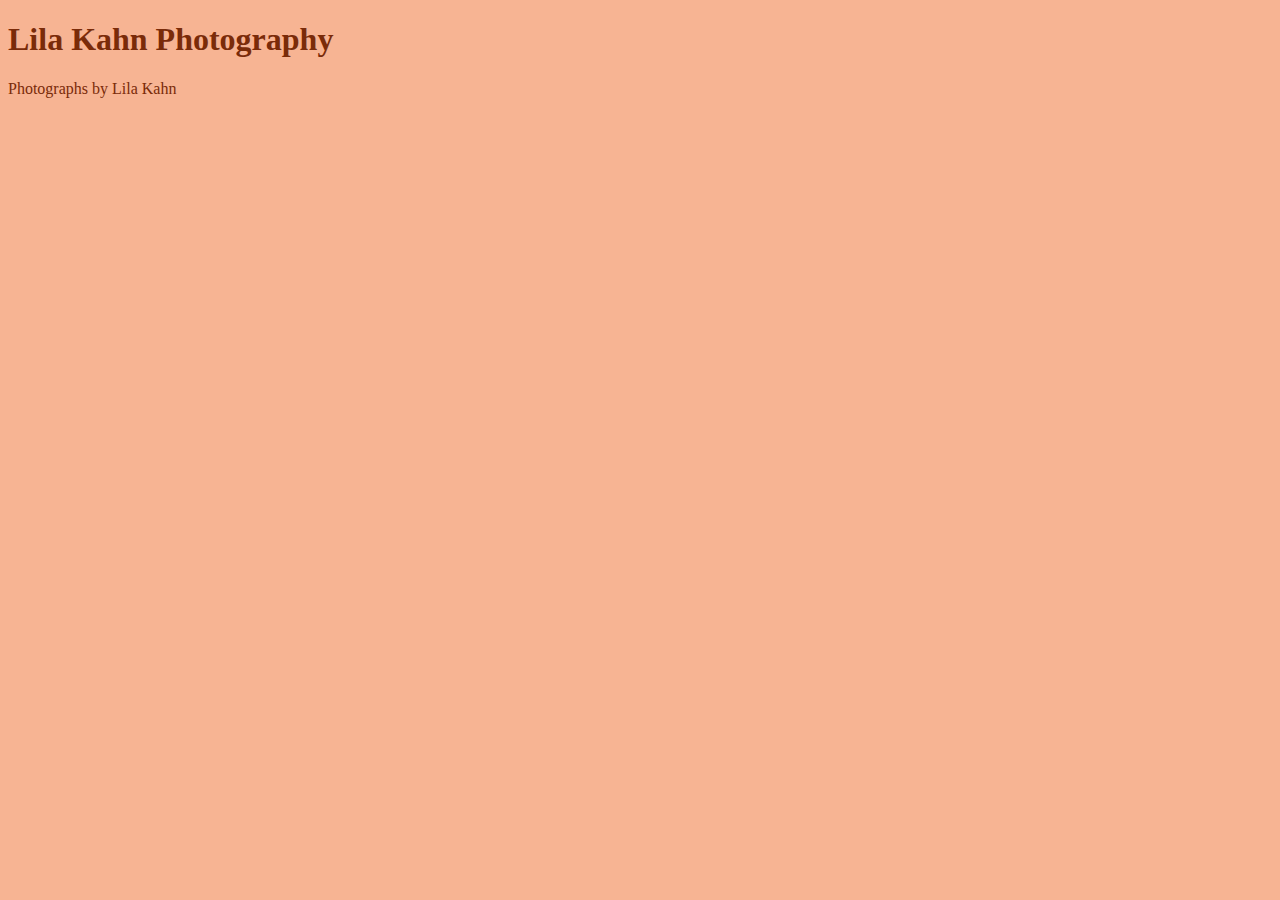
<file: unit_1/index.html>
<!DOCTYPE html>
	<html>
	<head>
		<title>Lila Kahn Photography</title>
		<link rel="stylesheet" type="text/css" href="style.css">
	</head>
	<body>
		<h1>Lila Kahn Photography</h1>
		<p>Photographs by Lila Kahn</p>
	</body>
</html>
</file>
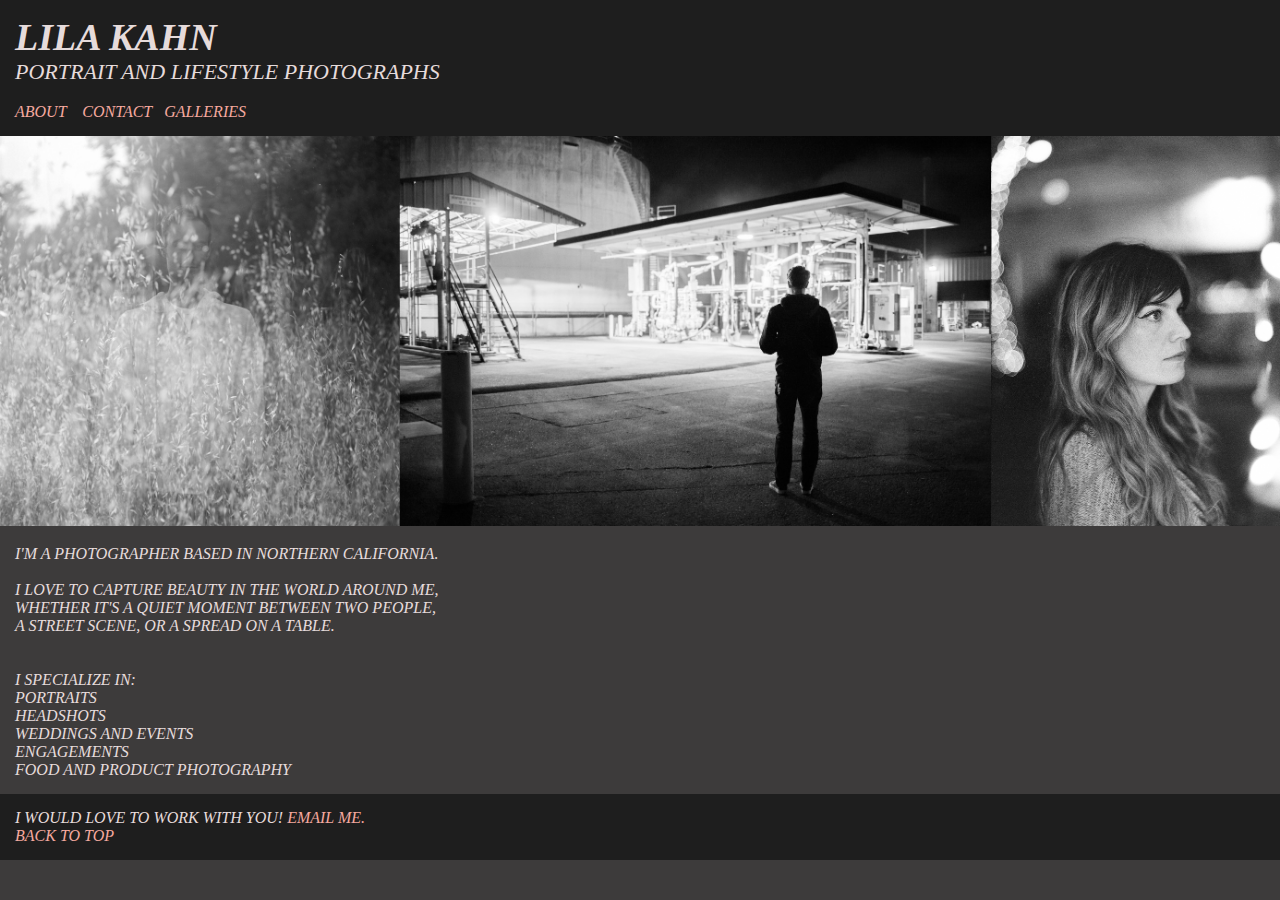
<file: unit_3/index.html>
<!DOCTYPE html>
	
	<html>

	<head>
		<title>Lila Kahn Photography</title>
		<link rel="stylesheet" type="text/css" href="style.css">
	</head>

	<body>
		<header>
			<h1 id="title">Lila Kahn</h1>
			<p id="slogan">Portrait and Lifestyle Photographs</p>

			<br>

			<nav>
				<p><a href="www.lilakahn.com/about">About</a> &nbsp;&nbsp;
				<a href="wwww.lilakahn.com/contact">Contact</a>&nbsp;&nbsp; 
				<a href="www.lilakahn.com/galleries">Galleries</a></p>
			</nav>

		</header>

		<aside>
			<img src="herothree.jpg">

		</aside>	

		<section>

			<p>I'm a photographer based in Northern California. 
				<br>
				<br>

				I love to capture beauty in the world around me, 
				<br>whether it's a quiet moment between two people, 
				<br>a street scene, or a spread on a table.

				<br>
				<br>
				<br>

				I specialize in:
					<ul>
						<li>Portraits</li>
						<li>Headshots</li>
						<li>Weddings and Events</li>
						<li>Engagements</li>
						<li>Food and Product Photography</li>
					</ul>

			</p>
		</section>


		<footer>
			<p> I would love to work with you! <a href="mailto:lilalouisekahn@gmail.com">Email me.</a>
		
			<body link="#f5a99f" vlink="#af6f67" alink="#FF0000"> 

			<br>

			<a href="#">back to top</a>
		</footer>

	</body>

</html>
</file>
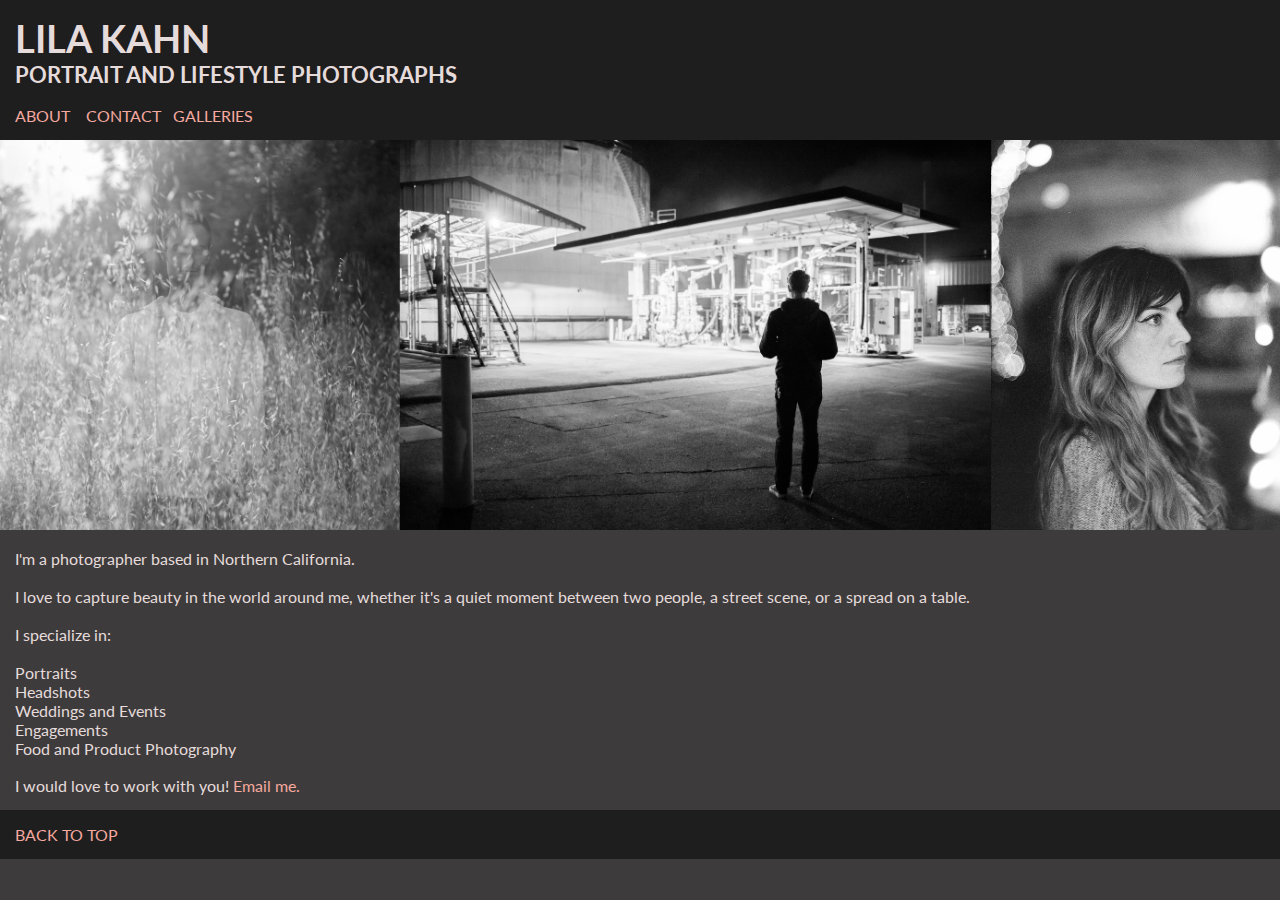
<file: unit_4/index.html>
<!DOCTYPE html>
	
	<html>

	<head>
		<title>Lila Kahn Photography</title>
		<link rel="stylesheet" type="text/css" href="style.css">
	</head>

	<body>
		<header>
			<h1>Lila Kahn</h1>
			<h2>Portrait and Lifestyle Photographs</h2>

			<br>

			<nav>
				<a href="www.lilakahn.com/about">About</a> &nbsp;&nbsp;
				<a href="wwww.lilakahn.com/contact">Contact</a>&nbsp;&nbsp; 
				<a href="www.lilakahn.com/galleries">Galleries</a>
			</nav>

		</header>

		<aside>
			<img src="herothree.jpg">

		</aside>	

		<section>

			<p>I'm a photographer based in Northern California. 
				<br>
				<br>

				I love to capture beauty in the world around me, 
				whether it's a quiet moment between two people, 
				a street scene, or a spread on a table.

				<br>
				<br>

				I specialize in:
				<br>
				<br>
					<ul>
						<li>Portraits</li>
						<li>Headshots</li>
						<li>Weddings and Events</li>
						<li>Engagements</li>
						<li>Food and Product Photography</li>
					</ul>

				<br>
			</p>

			<p>I would love to work with you! <a href="mailto:lilalouisekahn@gmail.com">Email me.</a>
			</p>

		</section>


		<footer>
		
			<body link="#f5a99f" vlink="#af6f67" alink="#FF0000"> 

			<a href="#">back to top</a>
		</footer>

	</body>

</html>
</file>
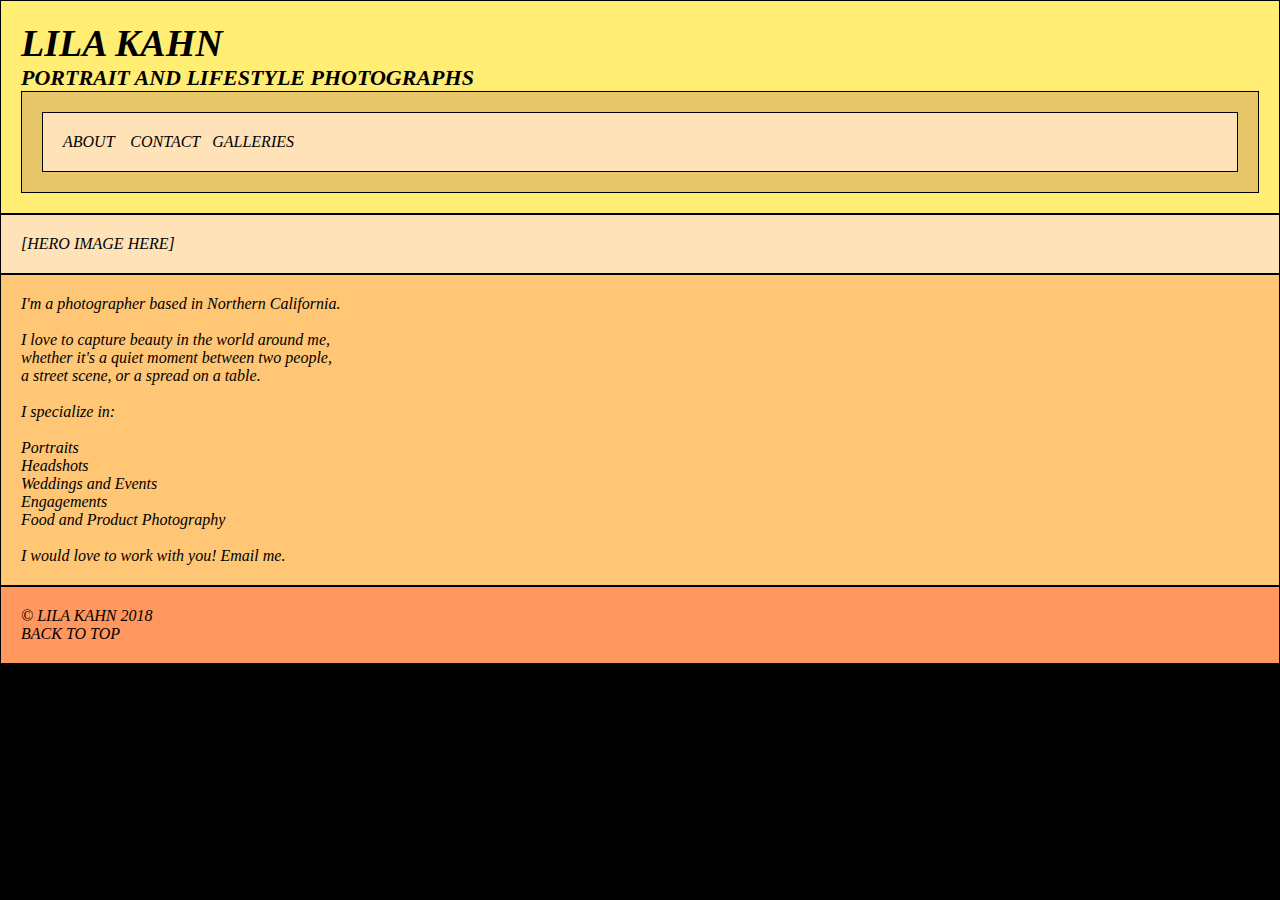
<file: unit_5/index.html>
<!DOCTYPE html>
	
	<html>

	<head>
		<title>Lila Kahn Photography</title>
		<link rel="stylesheet" type="text/css" href="style.css">
	</head>

	<body>
		<div class="wrapper">
			<header>

				<h1>Lila Kahn</h1>
				<h2>Portrait and Lifestyle Photographs</h2>

				<nav>
					<section id="nav">
						<a href="www.lilakahn.com/about">About</a> &nbsp;&nbsp;
						<a href="wwww.lilakahn.com/contact">Contact</a>&nbsp;&nbsp; 
						<a href="www.lilakahn.com/galleries">Galleries</a>
					</section>
				</nav>

			</header>

		<section>

			<!-- <img src="hero.jpg"> -->

			<P>[HERO IMAGE HERE]</P>

		</section>
		

		<aside id="about">

			<p>I'm a photographer based in Northern California. 
				<br>
				<br>

				I love to capture beauty in the world around me,<br>
				whether it's a quiet moment between two people,<br> 
				a street scene, or a spread on a table.

				<br>
				<br>

				I specialize in:
				<br>
				<br>
					<ul>
						<li>Portraits</li>
						<li>Headshots</li>
						<li>Weddings and Events</li>
						<li>Engagements</li>
						<li>Food and Product Photography</li>
					</ul>

				<br>
			</p>

			<p>I would love to work with you! <a href="mailto:lilalouisekahn@gmail.com">Email me.</a>
			</p>

		</aside>


		<footer>
		
			<body link="#000000" vlink="#af6f67" alink="#FF0000">

				<!-- f5a99f -->

			&copy; Lila Kahn 2018

			<br>

			<a href="#">back to top</a>
		</footer>
		</div>
	</body>

</html>
</file>
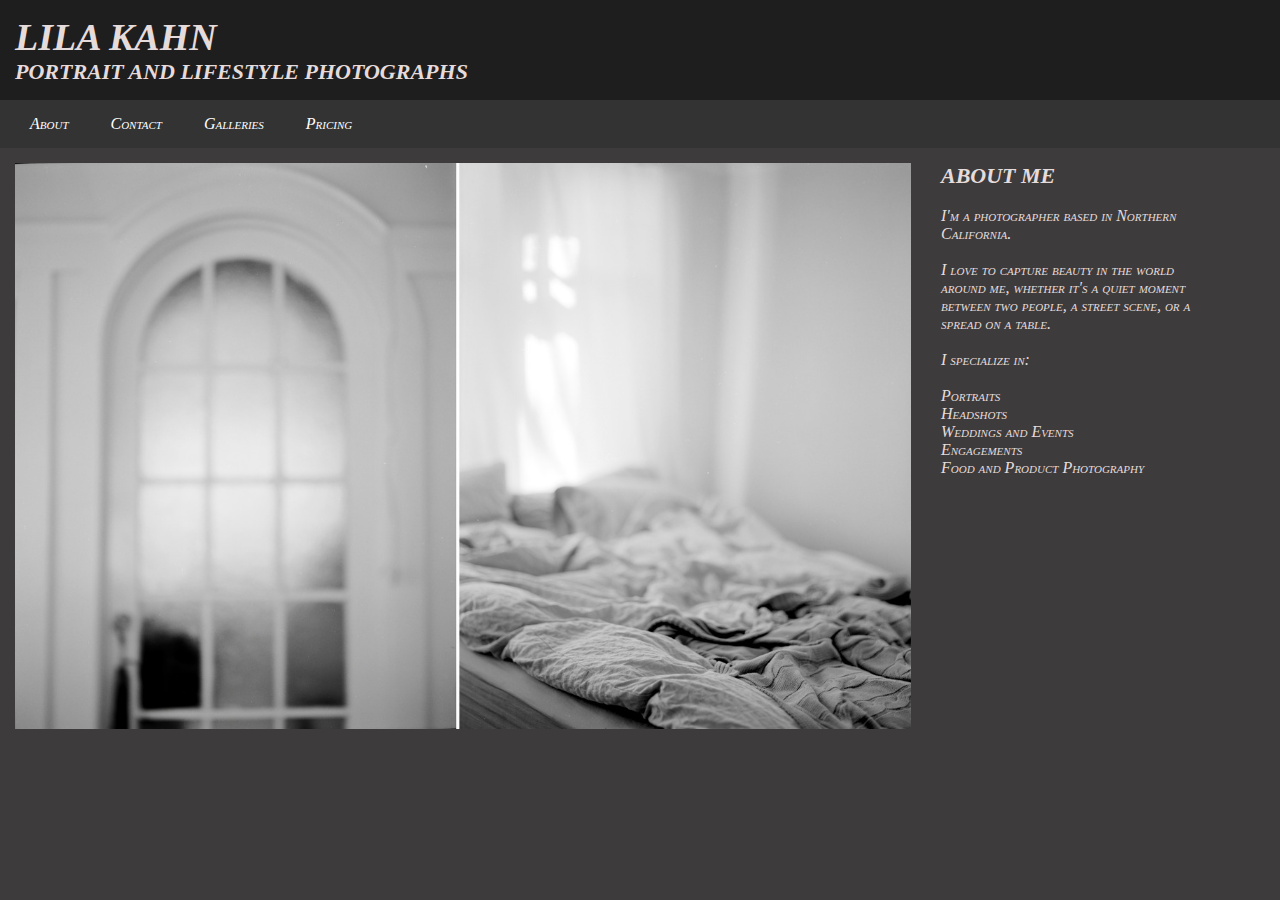
<file: unit_6/index.html>
<!DOCTYPE html>
	
	<html>

	<head>
		<title>Lila Kahn Photography</title>
		<link rel="stylesheet" type="text/css" href="style.css">
	</head>

	<body>
		<div class="wrapper">
			<header>

				<h1>Lila Kahn</h1>
				<h2>Portrait and Lifestyle Photographs</h2>

			

			</header>

			<nav>
				<section id="nav">
					<a href="www.lilakahn.com/about">About</a>&nbsp;&nbsp;
					<a href="wwww.lilakahn.com/contact">Contact</a>&nbsp;&nbsp;
					<a href="www.lilakahn.com/galleries">Galleries</a>&nbsp;&nbsp;
					<a href="www.lilakahn.com/pricing">Pricing</a>&nbsp;
				</section>
			</nav>


			<div class="clearfix">	
				<div class="column" id="column1">	
					<img src="hero.jpg">
				</div>	

	        	<div class="column" id="column2">
	        		<h3>About Me</h3>			
				
				<br>

				<p>I'm a photographer based in Northern California. 
				<br><br>

				I love to capture beauty in the world around me,
				whether it's a quiet moment between two people, 
				a street scene, or a spread on a table.

				<br><br>

				I specialize in:
				<br><br>
					<ul>
						<li>Portraits</li>
						<li>Headshots</li>
						<li>Weddings and Events</li>
						<li>Engagements</li>
						<li>Food and Product Photography</li>
					</ul>

				<br>

				</p>
				<!--<footer>
				&copy; Lila Kahn 2018

				<br>

				<a href="#">back to top</a>
			</footer> -->

			</div>

			
		</body>



		<!--<section>

			<img src="hero.jpg">

		</section>
		

		<aside id="about">

			<p>I'm a photographer based in Northern California. 
				<br>
				<br>

				I love to capture beauty in the world around me,<br>
				whether it's a quiet moment between two people,<br> 
				a street scene, or a spread on a table.

				<br>
				<br>

				I specialize in:
				<br>
				<br>
					<ul>
						<li>Portraits</li>
						<li>Headshots</li>
						<li>Weddings and Events</li>
						<li>Engagements</li>
						<li>Food and Product Photography</li>
					</ul>

				<br>
			</p>

			<p>I would love to work with you! <a href="mailto:lilalouisekahn@gmail.com">Email me.</a>
			</p>

		</aside>

		</footer>
		</div>
	</body> -->

</html>
</file>
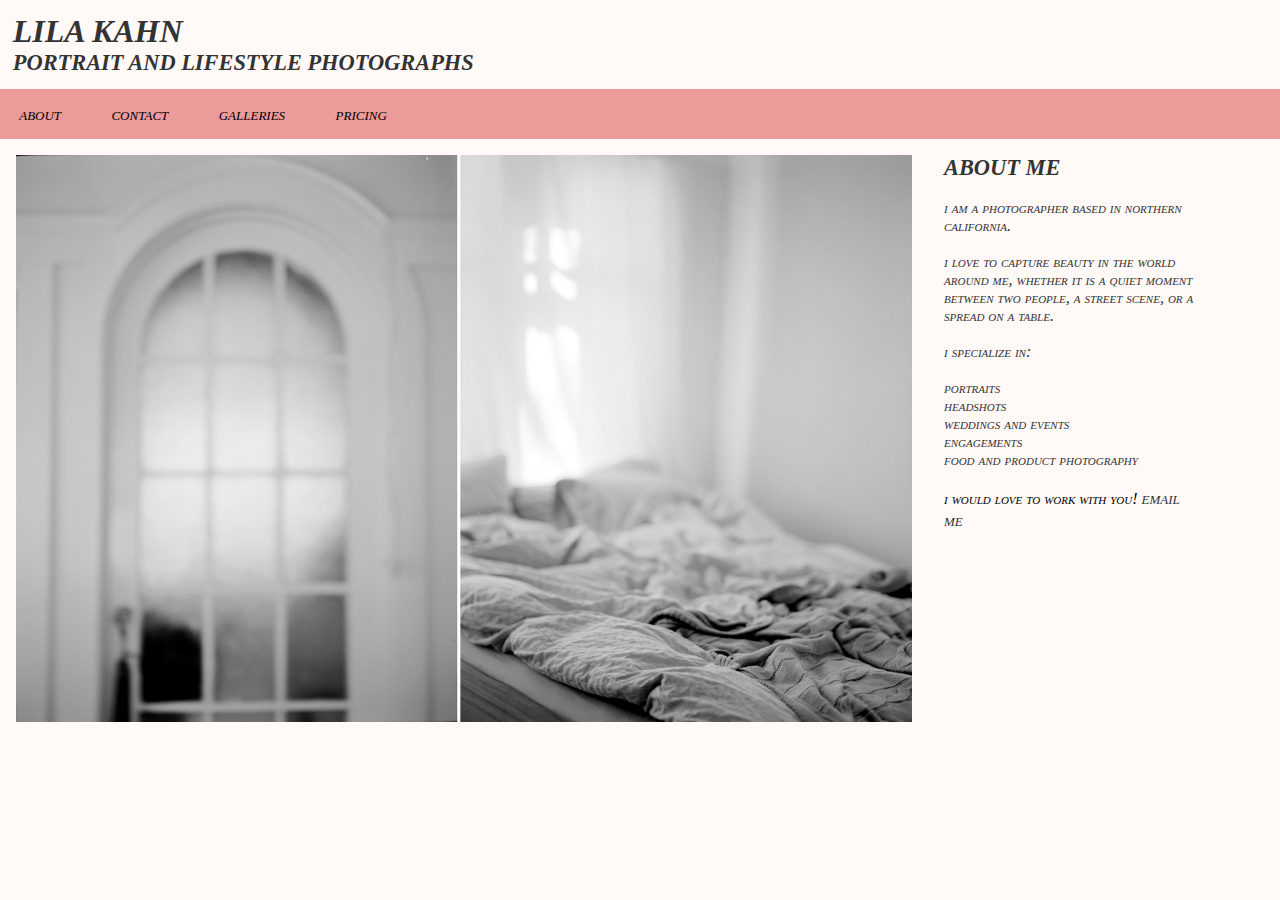
<file: unit_8/index.html>
<!DOCTYPE html>
	
	<html>

	<head>
		<title>Lila Kahn Photography</title>
		<link rel="stylesheet" type="text/css" href="style.css">
		<meta name="viewport" content="width=device-width, initial-scale=1">
	</head>

	<body>
		<div class="wrapper">
			<header>

				<h1>Lila Kahn</h1>
				<h2>Portrait and Lifestyle Photographs</h2>

			

			</header>

			<nav>
				<section id="nav">
					<a href="www.lilakahn.com/about">about</a>&nbsp;&nbsp;
					<a href="wwww.lilakahn.com/contact">contact</a>&nbsp;&nbsp;
					<a href="www.lilakahn.com/galleries">galleries</a>&nbsp;&nbsp;
					<a href="www.lilakahn.com/pricing">pricing</a>&nbsp;
				</section>
			</nav>


			<div class="clearfix">	
				<div class="column" id="column1">	
					<img src="hero.jpg">
				</div>	

	        	<div class="column" id="column2">
	        		<h3>About Me</h3>			
				
				<br>

				<p>i am a photographer based in northern california. 
				<br><br>

				i love to capture beauty in the world around me,
				whether it is a quiet moment between two people, 
				a street scene, or a spread on a table.

				<br><br>

				i specialize in:
				<br><br>
					<ul>
						<li>portraits</li>
						<li>headshots</li>
						<li>weddings and events</li>
						<li>engagements</li>
						<li>food and product photography</li>
					</ul>

				<br>i would love to work with you! <a href="mailto:lilalouisekahn@gmail.com">email me</a>

				<br>

				</p>
				<!--<footer>
				&copy; Lila Kahn 2018

				<br>

				<a href="#">back to top</a>
			</footer> -->

			</div>

			
		</body>



		<!--<section>

			<img src="hero.jpg">

		</section>
		

		<aside id="about">

			<p>I'm a photographer based in Northern California. 
				<br>
				<br>

				I love to capture beauty in the world around me,<br>
				whether it's a quiet moment between two people,<br> 
				a street scene, or a spread on a table.

				<br>
				<br>

				I specialize in:
				<br>
				<br>
					<ul>
						<li>Portraits</li>
						<li>Headshots</li>
						<li>Weddings and Events</li>
						<li>Engagements</li>
						<li>Food and Product Photography</li>
					</ul>

				<br>
			</p>

			<p>I would love to work with you! <a href="mailto:lilalouisekahn@gmail.com">Email me.</a>
			</p>

		</aside>

		</footer>
		</div>
	</body> -->

</html>
</file>
<file: unit_1/style.css>
body {
	background-color: #F7B493;
}

h1, p {
	color: #7A2B09;
}
</file>
<file: unit_3/style.css>
* {
	padding: 0;
	margin: 0;
}

a {
	text-decoration: none;
}

body {
	background-color: #3d3b3b;
	text-align: left;
	background-size: cover;
	font-family: Times New Roman;
	font-style: italic;
	text-align: left;
}

header {
	background-color: #1e1e1e;
	padding: 15px;
}

nav {
}

img {
	width: 100%;
}

section {
	padding: 15px;
}

footer {
	background-color: #1e1e1e;
	padding: 15px;
	position: bottom;
}

ul {
    text-align: left;
    list-style-type: none;
}

h1, p , li {
	color: #e6dbdb;
	text-transform: uppercase;
}

#slogan {
	font-size: 22px;
}

#title {
	font-style: normal;
	font-style: italic;
	font-size: 38px;
}
</file>
<file: unit_4/style.css>
@import url(https://fonts.googleapis.com/css?family=Anonymous+Pro|Lato:400,900);

/*@import url(https://fonts.googleapis.com/css?family=Poiret+One);*/

/*@import url(https://fonts.googleapis.com/css?family=Playfair+Display+SC);*/

* {
	padding: 0;
	margin: 0;
}

a {
	text-decoration: none;
}

body {
	background-color: #3d3b3b;
	text-align: left;
	background-size: cover;
	/*font-family: Times New Roman;
	font-style: italic; */
	text-align: left;
}

header {
	background-color: #1e1e1e;
	padding: 15px;
}

nav {
	font-family: 'Lato', cursive;
	text-transform: uppercase;
}


footer {
	font-family: 'Lato', cursive;
	text-transform: uppercase;
}

img {
	width: 100%;
}

section {
	padding: 15px;
}

footer {
	background-color: #1e1e1e;
	padding: 15px;
	position: bottom;
}

ul {
    text-align: left;
    list-style-type: none;
}

/*h1, h2, {
	color: #e6dbdb;
	text-transform: uppercase;
	font-family: 'Abril Fatface', cursive;
} */

h1 {
	/*font-style: normal;*/
	color: #e6dbdb;
	/*font-style: italic;*/
	font-style: bold;
	font-size: 38px;
	font-family: 'Lato', cursive;
	text-transform: uppercase;
}

h2 {
	color: #e6dbdb;
	/*font-style: italic;*/
	font-style: bold;
	font-size: 22px;
	font-family: 'Lato', cursive;
	text-transform: uppercase;
}

li {
	color: #e6dbdb;
	/*text-transform: uppercase;*/
	font-family: 'Lato', sans-serif;
}

p {
	color: #e6dbdb;
	/*text-transform: uppercase;*/
	font-family: 'Lato', sans-serif;
}
</file>
<file: unit_5/style.css>
@import url(https://fonts.googleapis.com/css?family=Anonymous+Pro|Lato:400,900);

* {
	padding: 0;
	margin: 0;
}

a {
	text-decoration: none;
}

body {
	background-color: #000000;
	text-align: left;
	background-size: cover;
	font-family: Times New Roman;
	font-style: italic;
	font-style: bold;
	text-align: left;
}

header {
	background-color: #FFED74;
	border: 1px black solid;
	padding: 20px;
}

nav {
	background-color: #E8C66A;
	border: 1px black solid;
	padding: 20px;
	text-transform: uppercase;
}


footer {
	text-transform: uppercase;
}

/*img {
	width: 75%;
}
*/

section {
	background-color: #FFE2B8;
	border: 1px black solid;
	padding: 20px;
}

aside {
	background-color: #FFC675;
	border: 1px black solid;
	padding: 20px;
}

article {
	background-color: #E89C6C;
	border: 1px black solid;
	padding: 20px;
}

footer {
	background-color: #FF975E;
	border: 1px black solid;
	padding: 20px;
}

ul {
    text-align: left;
    list-style-type: none;
}

h1 {
	color: #000000;
	font-style: bold;
	font-size: 38px;
	text-transform: uppercase;
}

h2 {
	color: #000000;
	font-style: bold;
	font-size: 22px;
	text-transform: uppercase;
}

li {
	color: #000000;
}

p {
	color: #000000;
}
</file>
<file: unit_6/style.css>
@import url(https://fonts.googleapis.com/css?family=Anonymous+Pro|Lato:400,900);

* {
	padding: 0;
	margin: 0;
}

body {
	background-color: #3d3b3b;
	text-align: left;
	background-size: cover;
	font-family: Times New Roman;
	font-style: italic;
	text-align: left;
	font-variant: small-caps;
}

header {
	background-color: #1e1e1e;
	padding: 15px;
	display: block;
}

nav {
	background: #333;
	/*display: inline-block;*/
}

a {
	/*background-color: #7a7a7a;*/
	color: white;
	text-decoration: none;
	/*display: block;*/
	padding: 15px;
}

a:hover {
	background-color: #aaaaaa;
}

/*nav a {
	display: inline-block;
	/loat: left;*/
	/*padding: 5px 5px;
	color: #ffffff;
	text-decoration: none;
	border-right: 1px solid #fff;*/


footer {
	text-transform: uppercase;
}

img {
	width: 100%;
	display: block;
}

section {
	padding: 15px;
	display: block;
}

aside {
	padding: 15px;
	font-variant: small-caps;
	font-size: 15px;
	display: block;
}



ul {
    text-align: left;
    list-style-type: none;
}

h1 {
	color: #e6dbdb;
	font-style: bold;
	font-size: 38px;
	text-transform: uppercase;
}

h2 {
	color: #e6dbdb;
	font-style: bold;
	font-size: 22px;
	text-transform: uppercase;
}

h3 {
	color: #e6dbdb;
	font-style: bold;
	font-size: 22px;
	text-transform: uppercase;
}

li {
	color: #e6dbdb;
}

p {
	color: #e6dbdb;
}

.column {
	float: left;
	/*width: 650px;*/
  	height: 400px;
	padding: 15px;
	margin: 0;
}

#column1 {
    padding: 15px;  
    width: 70%;

}

#column2 {
    padding: 15px;  
    width: 20%;
}

footer {
	background-color: #1e1e1e;
	padding: 15px;
	color: #e6dbdb;
}

.clearfix:after {
  visibility: hidden;
  display: block;
  font-size: 0;
  content: " ";
  clear: both;
  height: 0;
}
</file>
<file: unit_8/style.css>
@import url(https://fonts.googleapis.com/css?family=Anonymous+Pro|Lato:400,900);

* {
	padding: 0;
	margin: 0;
}

body {
	background-color: #fff9f8;
	text-align: left;
	background-size: cover;
	font-family: Times New Roman;
	font-style: italic;
	text-align: left;
	font-variant: small-caps;
	font-size: 16px;
}

header {
	background-color: #fff9f8;
	padding: 1%;
	display: block;
}

nav {
	background: #ec9b9b;
	/*display: inline-block;*/
}

a {
	/*background-color: #7a7a7a;*/
	color: #333333;
	text-decoration: none;
	/*display: block;*/
	/*padding: 18px;*/
	font-size: 1.2em;
}

a:hover {
	background-color: #fff9f8;
}

nav a {
	display: inline-block;
	
	padding: .75em 1em;
	color: #000000;
	text-decoration: none;
	/*border-right: 1px solid #fff;*/
}


footer {
	text-transform: uppercase;
}

img {
	width: 100%;
	display: inline-block;
}

/*section {
	padding: 15px;
	display: block;
}*/

aside {
	padding: 1em;
	font-variant: small-caps;
	font-size: 1em;
	display: block;
}



ul {
    text-align: left;
    list-style-type: none;
}

h1 {
	color: #333333;;
	font-style: bold;
	font-size: 2em;
	text-transform: uppercase;
}

h2 {
	color: #333333;;
	font-style: bold;
	font-size: 1.4em;
	text-transform: uppercase;
}

h3 {
	color: #333333;;
	font-style: bold;
	font-size: 1.4em;
	text-transform: uppercase;
}

li {
	color: #333333;;
}

p {
	color: #333333;;
}

.column {
	float: left;
	/*width: 650px;*/
  	height: 80%;
	padding: 1em;
	margin: 0;
}

#column1 {
    padding: 1em;  
    width: 70%;

}

#column2 {
    padding: 1em;  
    width: 20%;
}

footer {
	background-color: #fff9f8;
	padding: 1em;
	color: #333333;
}

@media screen and (max-width: 640px) {  
	body {
		font-size: 120%;
	} 
	#column1 {
		width: 100%;
		padding: 3%;
	}
	#column2 {
		width: 100%;
		padding: 3%;
	}
	h1, h2 {
		width: 100%;
		padding: 3%;
	}
}

@media screen and (max-width: 500px) { 
	nav a {
		display: block;
		width: 100%;
		padding: 2%;
	}
	body {
		padding: 0%;
		width: 100%;
	}
	

	nav, nav a, h2, h1, img, p {
		display: block;
	}

	/*a {
		color: #333333;
		text-decoration: none;
		font-size: 1.2em;
	}*/

}




.clearfix:after {
  visibility: hidden;
  display: block;
  font-size: 0;
  content: " ";
  clear: both;
  height: 0;
}
</file>
